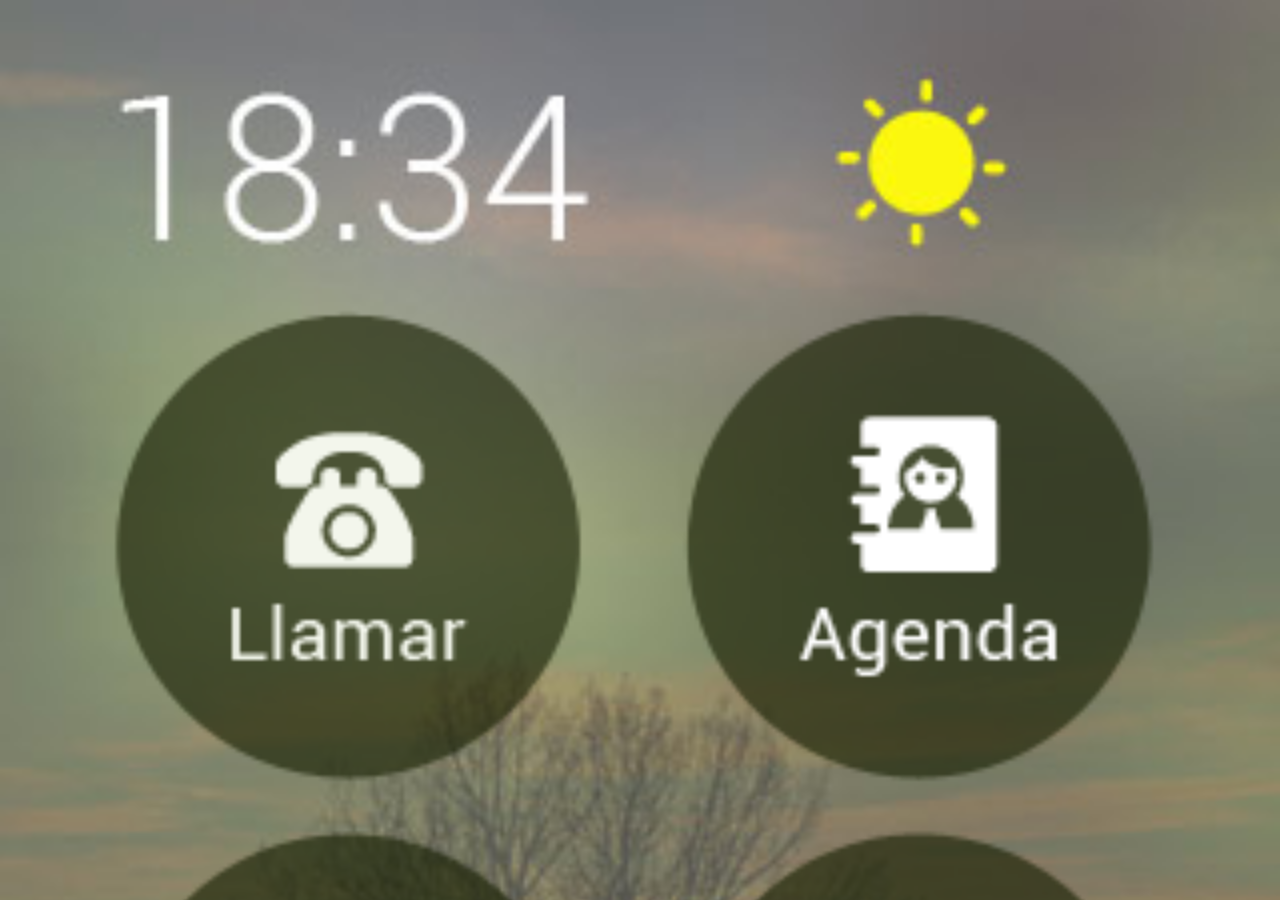
<file: index.html>
<!DOCTYPE html>
<html>
<head>
  <meta charset="utf-8">
  <title>Install app</title>
  <script>
    // Trun it to false to always install 'normal' package
    var supportHIDPI = false;
    var isFFOS = ("mozApps" in navigator && navigator.userAgent.search("Mobile") != -1);

    if ( isFFOS ) {
      var manifestUrl = 'http://chakmig.github.io/sharephone/package/package.manifest';

      var req = navigator.mozApps.installPackage(manifestUrl);
      req.onsuccess = function() {
        console.log(this.result.origin);
      };
      req.onerror = function() {
        console.log(this.error.name);
      };

    } else {
      window.location.href = "app.html"
    }

  </script>
</head>
<body>
</body>
</html>
</file>
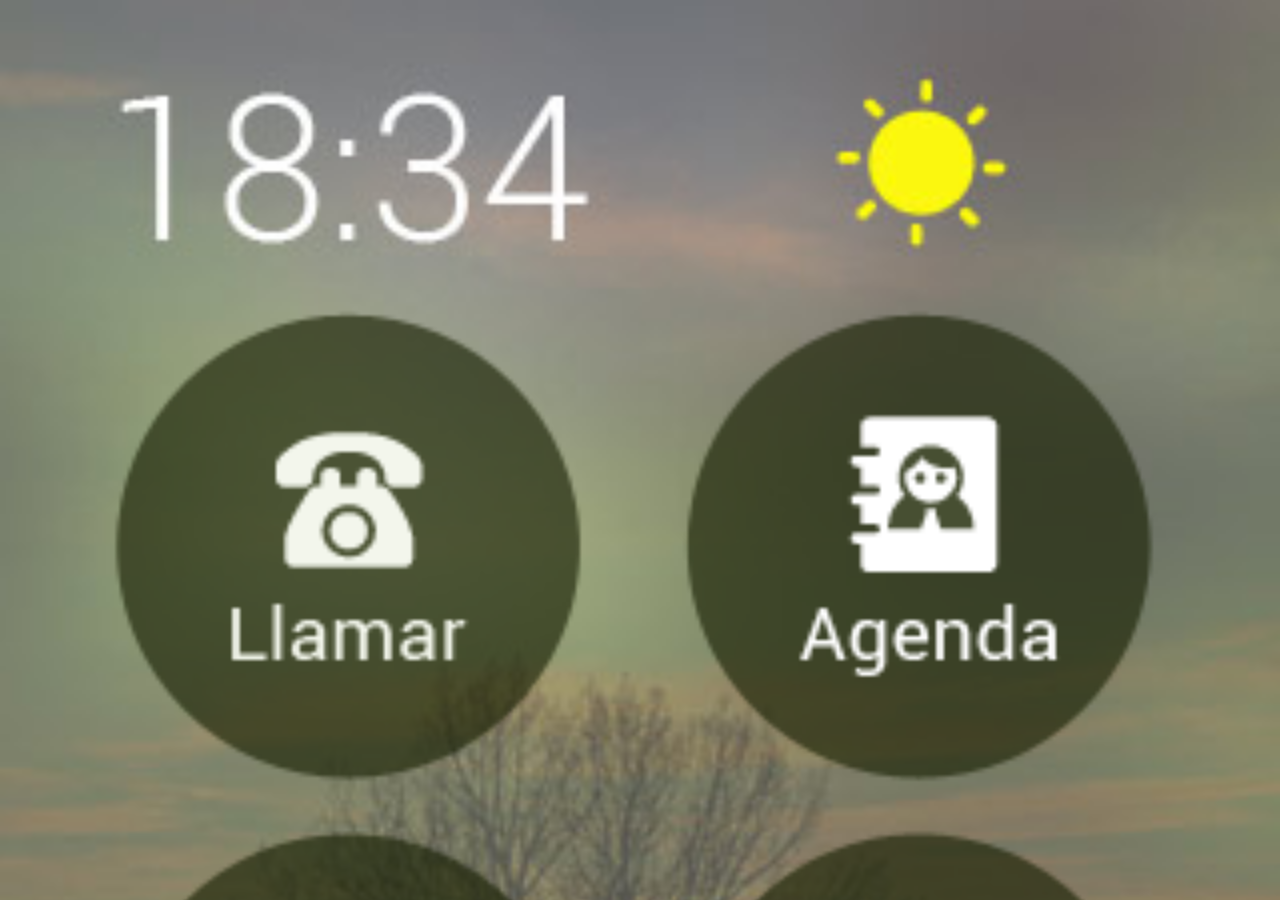
<file: app.html>
<!DOCTYPE html>
<html>
  <head>
    <meta charset="utf-8">
    <meta http-equiv="X-UA-Compatible" content="IE=edge,chrome=1">
    <title>Sharephone</title>
    <meta name="viewport" content="width=device-width">
    <link rel="stylesheet" href="style.css">
    <script defer src="app.js"></script>
  </head>
  <body>
    <div id="wrapper">
      <section id="splash" class="hidden">
        <img src="images/SF_splash.jpg">
      </section>
      
      <section id="home" class="main">
        <img src="images/SF_home_icons_top.png">
        <button id="weather-button" data-nav="weather"></button>
        <div class="absolute" data-pages="2" data-scroll="horizontal">
          <ul class="icons">
            <li>
              <img src="images/SF_home_icons.png">
              <ul>
                <li><button>dialer</button></li>
                <li><button>agenda</button></li>
                <li><button>camera</button></li>
                <li><button>fotos</button></li>
                <li><button>whatsapp</button></li>
                <li><button>help</button></li>
              </ul>
            </li>
            <li>
              <img src="images/SF_home_icons_2.png">
              <ul>
                <li><button>apps</button></li>
              </ul>
            </li>
          </ul>
        </div>
      </section>
      
      <section id="apps" data-scroll="vertical">
        <header><img src="images/SF_topbar.jpg"></header>
        <button class="back" data-nav="home"></button>
        <img src="images/SF_bus_app.jpg">
      </section>
      
      <section id="dialer">
        <header><img src="images/SF_topbar.jpg"></header>
        <button class="back" data-nav="home"></button>
        <img src="images/SF_dialer.jpg">
        <button id="agenda-button" data-nav="agenda"></button>
      </section>
      
      <section id="agenda" data-scroll="vertical">
        <header><img src="images/SF_topbar_agenda.jpg"></header>
        <button class="back" data-nav="home"></button>
        <img src="images/agenda.jpg">
      </section>
      
      <section id="camera">
        <header><img src="images/SF_topbar.jpg"></header>
        <button class="back" data-nav="home"></button>
        <img src="images/SF_camera.jpg">
        <footer><img src="images/SF_bottombar_camera.jpg"></footer>
      </section>
      
      <section id="fotos">
        <header><img src="images/SF_topbar.jpg"></header>
        <button class="back" data-nav="home"></button>
        <div data-pages="2" data-scroll="horizontal">
          <ul>
            <li><img src="images/SF_fotos_1.jpg"></li>
            <li><img src="images/SF_fotos_2.jpg"></li>
          </ul>
        </div>
      </section>
      
      <section id="whatsapp">
        <header><img src="images/SF_topbar.jpg"></header>
        <button class="back" data-nav="home"></button>
        <img src="images/SF_whatsapp.jpg">
      </section>
      
      <section id="help">
        <header><img src="images/SF_topbar.jpg"></header>
        <button class="back" data-nav="home"></button>
        <button id="help2-button" data-nav="help2"></button>
        <img src="images/SF_help.jpg">
      </section>
      
      <section id="help2">
        <header><img src="images/SF_topbar_close.jpg"></header>
        <button class="close" data-nav="close"></button>
        <img src="images/SF_help2.gif">
      </section>
      
      <section id="weather">
        <header><img src="images/SF_topbar.jpg"></header>
        <button class="back" data-nav="home"></button>
        <img src="images/SF_weather.jpg">
      </section>
    </div>
  </body>
</html>
</file>
<file: style.css>
/* Reset */
html,body,div,span,object,iframe,h1,h2,h3,h4,h5,h6,p,blockquote,pre,abbr,address,cite,code,del,dfn,em,img,ins,kbd,q,samp,small,strong,sub,sup,var,b,i,dl,dt,dd,ol,ul,li,fieldset,form,label,legend,table,caption,tbody,tfoot,thead,tr,th,td,article,aside,canvas,details,figcaption,figure,footer,header,hgroup,menu,nav,section,summary,time,mark,audio,video{margin:0;padding:0;border:0;outline:0;font-size:100%;vertical-align:baseline;background:transparent}
body{line-height:1}
article,aside,details,figcaption,figure,footer,header,hgroup,menu,nav,section{display:block}
ul{list-style:none}
img{display:block}
blockquote,q{quotes:none}
blockquote:before,blockquote:after,q:before,q:after{content:none}
a{margin:0;padding:0;font-size:100%;vertical-align:baseline;background:transparent;text-decoration:none;}
ins{background-color:#ff9;color:#000;text-decoration:none}
mark{background-color:#ff9;color:#000;font-style:italic;font-weight:bold}
del{text-decoration:line-through}
abbr[title],dfn[title]{border-bottom:1px dotted;cursor:help}
table{border-collapse:collapse;border-spacing:0}
hr{display:block;height:1px;border:0;border-top:1px solid #ccc;margin:1em 0;padding:0}
input,select{vertical-align:middle}

input:focus, textarea:focus, isindex:focus, keygen:focus, select:focus { outline: none; }
a, button { cursor: pointer; outline:none; -webkit-tap-highlight-color: rgba(0, 0, 0, 0); }
hr { border: none; margin: 25px 0; }
.hidden { display: none; }
.float { float: left; }
.float-r { float: right; }
.align { text-align: left; }
.align-c { text-align: center; }
.align-r { text-align: right; }
.full-h { height: 100%; }
.full-w { width: 100%; }
[data-scroll="horizontal"] { overflow-x: scroll; overflow-y: hidden; }
[data-scroll="verticall"] { overflow-y: scroll; overflow-x: hidden; }
[data-scroll="all"] { overflow: scroll; }
.absolute { position: absolute; top: 0; left: 0; width: 100%; height: 100%; }

/* Custom styles */
html {
  background: #000;
}

#wrapper {
  position: absolute;
  top: 0;
  left: 0;
  width: 100%;
  height: 100%;
  overflow: hidden;
}

#splash {
  position: absolute;
  top: 0;
  left: 0;
  right: 0;
  bottom: 0;
  z-index: 100;
}

#splash.fade-out {
  opacity: 0;
  z-index: -1;
  transition: 0.3s opacity ease 3s, z-index 3.3s;
  -webkit-transition: 0.3s opacity ease 3s, z-index 3.3s;
}

.main {
  transform: translateX(0);
  -webkit-transform: translateX(0);
  transition: 0.3s transform ease;
  -webkit-transition: 0.3s -webkit-transform ease;
}

#home ul.icons {
  position: relative;
  height: 100%;
  overflow: hidden;
}

#home ul.icons > li {
  position: relative;
}

#home ul.icons ul {
  position: absolute;
  top: 15%;
  left: 0;
  bottom: 0;
  width: 100%;
}

#home ul.icons ul li {
  float: left;
  width: 50%;
  height: 33%;
}

#home ul.icons ul li button {
  height: 100%;
  width: 100%;
  display: block;
  border: 0;
  background: none;
  font-size: 0;
  border-radius: 50%;
  padding: 0;
}

#home > img,
section > img,
section ul li img {
  width: 100%;
}

/* Sections */
section {
  position: absolute;
  top: 0;
  left: 0;
  height: 100%;
  width: 100%;
  transform: translateX(100%);
  -webkit-transform: translateX(100%);
  transition: 0.3s transform ease;
  -webkit-transition: 0.3s -webkit-transform ease;
  overflow: hidden;
}

section header {
  position: fixed;
  top: 0;
  left: 0;
  width: 100%;
  z-index: 10;
}

section footer {
  position: fixed;
  bottom: 0;
  left: 0;
  width: 100%;
  z-index: 10;
}

section li {
  float: left;
}

/* buttons */
button {
  position: absolute;
  border: 0;
  background: none;
}

button[data-nav] {
  font-size: 0;
  z-index: 10;
  padding: 0;
}

button[data-nav].back,
button[data-nav].close {
  top: 0;
  left: 0;
  width: 33%;
  height: 14%;
}

button[data-nav].full {
  top: 0;
  left: 0;
  width: 100%;
  height: 100%;
}

#weather-button {
  top: 3%;
  left: 60%;
  width: 30%;
  height: 12%;
}

#agenda-button {
  bottom: 0;
  right: 0;
  width: 33%;
  height: 16%;
}

#help2-button {
  top: 30%;
  right: 0;
  width: 50%;
  left: 25%;
  height: 30%;
}


/* Transitions */
.move-to-left {
  transform: translateX(-100%);
  -webkit-transform: translateX(-100%);
}

.move-to-main {
  transform: translateX(0);
  -webkit-transform: translateX(0);
}
</file>
